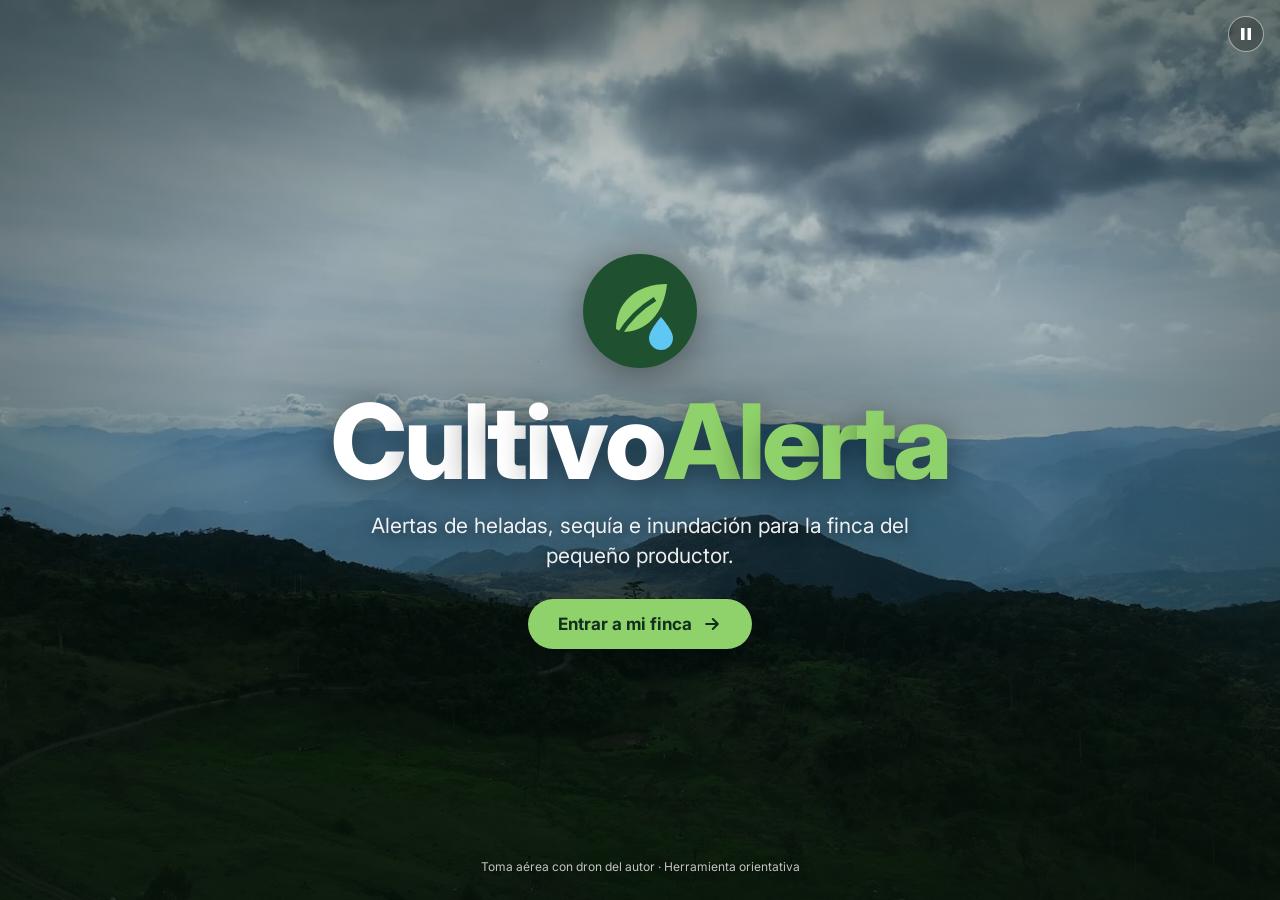
<file: index.html>
<!DOCTYPE html>
<html lang="es">
<head>
<meta charset="utf-8">
<meta name="viewport" content="width=device-width, initial-scale=1">
<title>CultivoAlerta · Alertas climáticas para tu finca</title>
<meta name="description" content="Alertas de heladas, sequía e inundación para la finca del pequeño productor.">
<link rel="preconnect" href="https://fonts.googleapis.com">
<link href="https://fonts.googleapis.com/css2?family=Inter:wght@400;500;600;700;800&display=swap" rel="stylesheet">
<link rel="preload" as="image" href="video/dron_portada.jpg">
<style>
  :root { --verde: #1f5130; --verde-2: #2f7a47; --hoja: #8fd16a; --agua: #5ec8f2; }
  * { box-sizing: border-box; }
  html, body { margin: 0; height: 100%; background: #0d1a12; color: #fff; font-family: Inter, system-ui, sans-serif; overflow: hidden; }
  /* Video a pantalla completa, recortado para llenar cualquier formato de pantalla */
  .fondo { position: fixed; inset: 0; background: #0d1a12 url("video/dron_portada.jpg") center / cover no-repeat; }
  .fondo video { width: 100%; height: 100%; object-fit: cover; display: block; opacity: 0; transition: opacity 1.2s ease; }
  .fondo video.listo { opacity: 1; }
  /* Velo para que el texto blanco se lea sobre el cielo claro */
  .velo { position: fixed; inset: 0; background:
    radial-gradient(ellipse at 50% 50%, rgba(8, 20, 12, 0.32) 0%, rgba(8, 20, 12, 0.18) 45%, rgba(8, 20, 12, 0.5) 100%),
    linear-gradient(to bottom, rgba(8, 20, 12, 0.2), rgba(8, 20, 12, 0) 35%, rgba(8, 20, 12, 0.55)); }
  .portada { position: fixed; inset: 0; display: flex; flex-direction: column; align-items: center; justify-content: center; text-align: center; padding: 24px 16px; gap: 18px; }
  .logo { width: clamp(78px, 13vw, 120px); height: auto; filter: drop-shadow(0 6px 22px rgba(0, 0, 0, 0.45)); }
  h1 { margin: 0; font-size: clamp(42px, 9vw, 104px); font-weight: 800; letter-spacing: -0.03em; line-height: 1; text-shadow: 0 4px 30px rgba(0, 0, 0, 0.45); }
  h1 .alerta { color: var(--hoja); }
  .lema { margin: 0; max-width: 620px; font-size: clamp(16px, 2.2vw, 21px); line-height: 1.45; color: rgba(255, 255, 255, 0.92); text-shadow: 0 2px 14px rgba(0, 0, 0, 0.5); }
  .entrar { margin-top: 10px; display: inline-flex; align-items: center; gap: 10px; padding: 15px 30px; border: 0; border-radius: 40px; background: var(--hoja); color: #10301c;
    font: 700 17px Inter, sans-serif; text-decoration: none; cursor: pointer; box-shadow: 0 8px 28px rgba(0, 0, 0, 0.35); transition: transform 0.2s, background 0.2s, box-shadow 0.2s; }
  .entrar:hover, .entrar:focus-visible { background: #a6e283; transform: translateY(-2px); box-shadow: 0 12px 34px rgba(0, 0, 0, 0.45); outline: none; }
  .entrar:focus-visible { box-shadow: 0 0 0 3px #fff, 0 12px 34px rgba(0, 0, 0, 0.45); }
  .entrar svg { transition: transform 0.2s; }
  .entrar:hover svg { transform: translateX(4px); }
  .pie { position: fixed; left: 0; right: 0; bottom: 14px; text-align: center; font-size: 12px; color: rgba(255, 255, 255, 0.75); padding: 0 16px; text-shadow: 0 1px 8px rgba(0, 0, 0, 0.6); }
  .control { position: fixed; right: 16px; top: 16px; width: 36px; height: 36px; border-radius: 50%; border: 1px solid rgba(255, 255, 255, 0.5); background: rgba(0, 0, 0, 0.25); color: #fff; cursor: pointer; display: grid; place-items: center; }
  .control:hover { background: rgba(0, 0, 0, 0.45); }

  /* Transiciones de entrada: logo, título letra a letra, lema y botón, uno tras otro */
  .aparece { opacity: 0; transform: translateY(18px); animation: aparecer 1s cubic-bezier(.2, .7, .2, 1) forwards; }
  .logo.aparece { transform: scale(0.6) rotate(-12deg); animation: logo 1.1s cubic-bezier(.2, .9, .3, 1.2) 0.4s forwards; }
  h1 span.letra { display: inline-block; opacity: 0; transform: translateY(0.4em); filter: blur(6px); animation: letra 0.7s cubic-bezier(.2, .7, .2, 1) forwards; }
  .lema.aparece { animation-delay: 2.3s; }
  .entrar.aparece { animation-delay: 2.9s; }
  .pie.aparece { animation-delay: 3.4s; }
  @keyframes aparecer { to { opacity: 1; transform: none; } }
  @keyframes logo { to { opacity: 1; transform: none; } }
  @keyframes letra { to { opacity: 1; transform: none; filter: none; } }
  /* Salida al entrar a la aplicación */
  body.saliendo .portada, body.saliendo .pie, body.saliendo .control { transition: opacity 0.6s, transform 0.6s; opacity: 0; transform: scale(1.04); }
  body.saliendo .velo { transition: background-color 0.6s; background-color: #f6f8f6; }
  @media (prefers-reduced-motion: reduce) {
    .aparece, .logo.aparece, h1 span.letra { animation: none; opacity: 1; transform: none; filter: none; }
    .fondo video { display: none; }
  }
</style>
</head>
<body>
  <div class="fondo"><video id="video" muted loop playsinline preload="auto" poster="video/dron_portada.jpg" aria-hidden="true"></video></div>
  <div class="velo"></div>

  <main class="portada">
    <svg viewBox="0 0 40 40" class="logo aparece" role="img" aria-label="Logo de CultivoAlerta"><circle cx="20" cy="20" r="19" fill="#1f5130"/><path d="M12 26c0-9 7-15 17-15-1 10-7 16-15 16" fill="#8fd16a"/><path d="M13 28c3-5 7-9 12-12" stroke="#1f5130" stroke-width="1.6" fill="none"/><path d="M27 22c0 0 4 4.5 4 7a4 4 0 0 1-8 0c0-2.5 4-7 4-7z" fill="#5ec8f2"/></svg>
    <h1 id="titulo" aria-label="CultivoAlerta">CultivoAlerta</h1>
    <p class="lema aparece">Alertas de heladas, sequía e inundación para la finca del pequeño productor.</p>
    <a class="entrar aparece" id="entrar" href="app.html">Entrar a mi finca
      <svg width="20" height="20" viewBox="0 0 24 24" aria-hidden="true"><path d="M5 12h14m-6-6 6 6-6 6" stroke="currentColor" stroke-width="2.4" fill="none" stroke-linecap="round" stroke-linejoin="round"/></svg>
    </a>
  </main>

  <p class="pie aparece">Toma aérea con dron del autor · Herramienta orientativa</p>
  <button class="control" id="pausa" type="button" aria-label="Pausar el video" title="Pausar el video">
    <svg width="14" height="14" viewBox="0 0 14 14" aria-hidden="true"><rect x="2" y="1" width="3.5" height="12" fill="currentColor"/><rect x="8.5" y="1" width="3.5" height="12" fill="currentColor"/></svg>
  </button>

<script>
  "use strict";
  // Título letra a letra: «Cultivo» en blanco y «Alerta» en verde hoja
  const h1 = document.getElementById("titulo");
  h1.innerHTML = [..."CultivoAlerta"].map((c, i) => `<span class="letra${i >= 7 ? " alerta" : ""}" aria-hidden="true" style="animation-delay:${(1.1 + i * 0.06).toFixed(2)}s">${c}</span>`).join("");

  // Video: 720p en celulares (pantalla de hasta ~1000 px de ancho) o con ahorro de datos; 1080p en computadores
  const video = document.getElementById("video");
  const chica = Math.max(innerWidth, innerHeight) <= 1000 || navigator.connection?.saveData;
  video.src = chica ? "video/dron_720.mp4" : "video/dron_1080.mp4";
  video.addEventListener("playing", () => video.classList.add("listo"), { once: true });
  video.play().catch(() => {});   // si el navegador no deja reproducir solo, queda la foto de portada

  const pausa = document.getElementById("pausa");
  const iconoPausa = pausa.innerHTML, iconoPlay = '<svg width="14" height="14" viewBox="0 0 14 14" aria-hidden="true"><path d="M3 1.5v11l9-5.5z" fill="currentColor"/></svg>';
  pausa.onclick = () => {
    if (video.paused) { video.play().catch(() => {}); pausa.innerHTML = iconoPausa; pausa.ariaLabel = pausa.title = "Pausar el video"; }
    else { video.pause(); pausa.innerHTML = iconoPlay; pausa.ariaLabel = pausa.title = "Reproducir el video"; }
  };

  // Al entrar: la portada se desvanece y abre la aplicación
  document.getElementById("entrar").addEventListener("click", (e) => {
    if (e.metaKey || e.ctrlKey || e.shiftKey || matchMedia("(prefers-reduced-motion: reduce)").matches) return;
    e.preventDefault();
    const destino = e.currentTarget.href;
    document.body.classList.add("saliendo");
    setTimeout(() => (location.href = destino), 550);
  });
  // Al volver con «Atrás», la portada aparece de nuevo
  addEventListener("pageshow", () => document.body.classList.remove("saliendo"));
</script>
</body>
</html>
</file>
